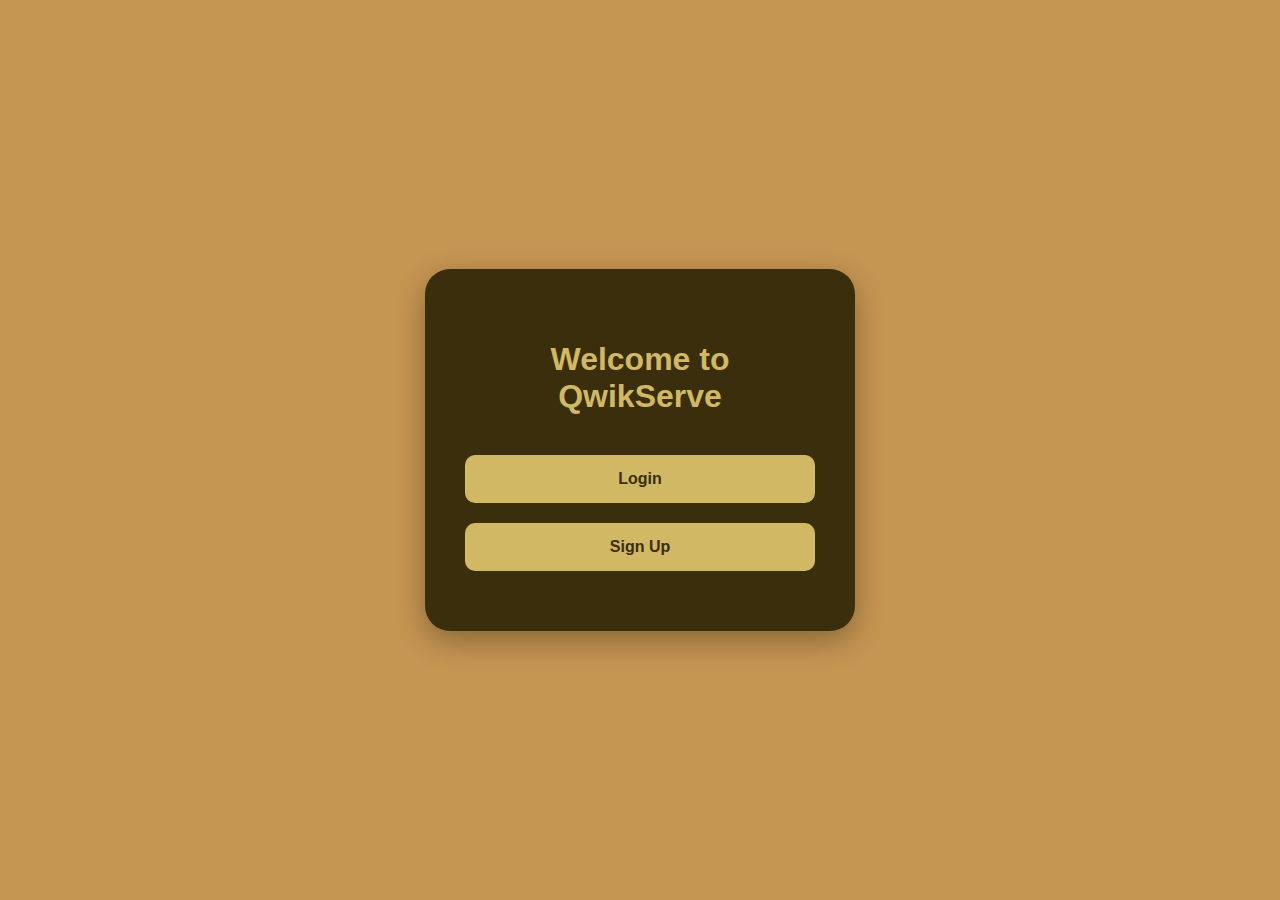
<file: index.html>
<!DOCTYPE html>
<html lang="en">
<head>
<meta charset="UTF-8">
<meta name="viewport" content="width=device-width, initial-scale=1.0">
<title>QwikServe</title>
<style>
  body {
    margin: 0;
    font-family: 'Poppins', sans-serif;
    background: #c59552;
    display: flex;
    justify-content: center;
    align-items: center;
    height: 100vh;
  }

  .container {
    background: #3a2e0c;
    padding: 50px 40px;
    border-radius: 25px;
    text-align: center;
    color: #fff;
    box-shadow: 0 10px 30px rgba(0,0,0,.3);
    width: 350px;
  }

  h1 {
    margin-bottom: 30px;
    color: #d1b865;
  }

  button {
    width: 100%;
    padding: 15px;
    margin: 10px 0;
    border: none;
    border-radius: 10px;
    background: #d1b865;
    color: #3a2e0c;
    font-size: 16px;
    font-weight: bold;
    cursor: pointer;
    transition: 0.3s;
  }

  button:hover {
    background: #fff;
    color: #3a2e0c;
  }
</style>
</head>
<body>

<div class="container">
  <h1>Welcome to QwikServe</h1>

  <button id="loginBtn">Login</button>
  <button id="signupBtn">Sign Up</button>
</div>

<script>
  // Redirect to login page
  document.getElementById("loginBtn").addEventListener("click", function() {
    window.location.href = "sign.html";
  });

  // Redirect to signup page
  document.getElementById("signupBtn").addEventListener("click", function() {
    window.location.href = "signup.html";
  });
</script>

</body>
</html>
</file>
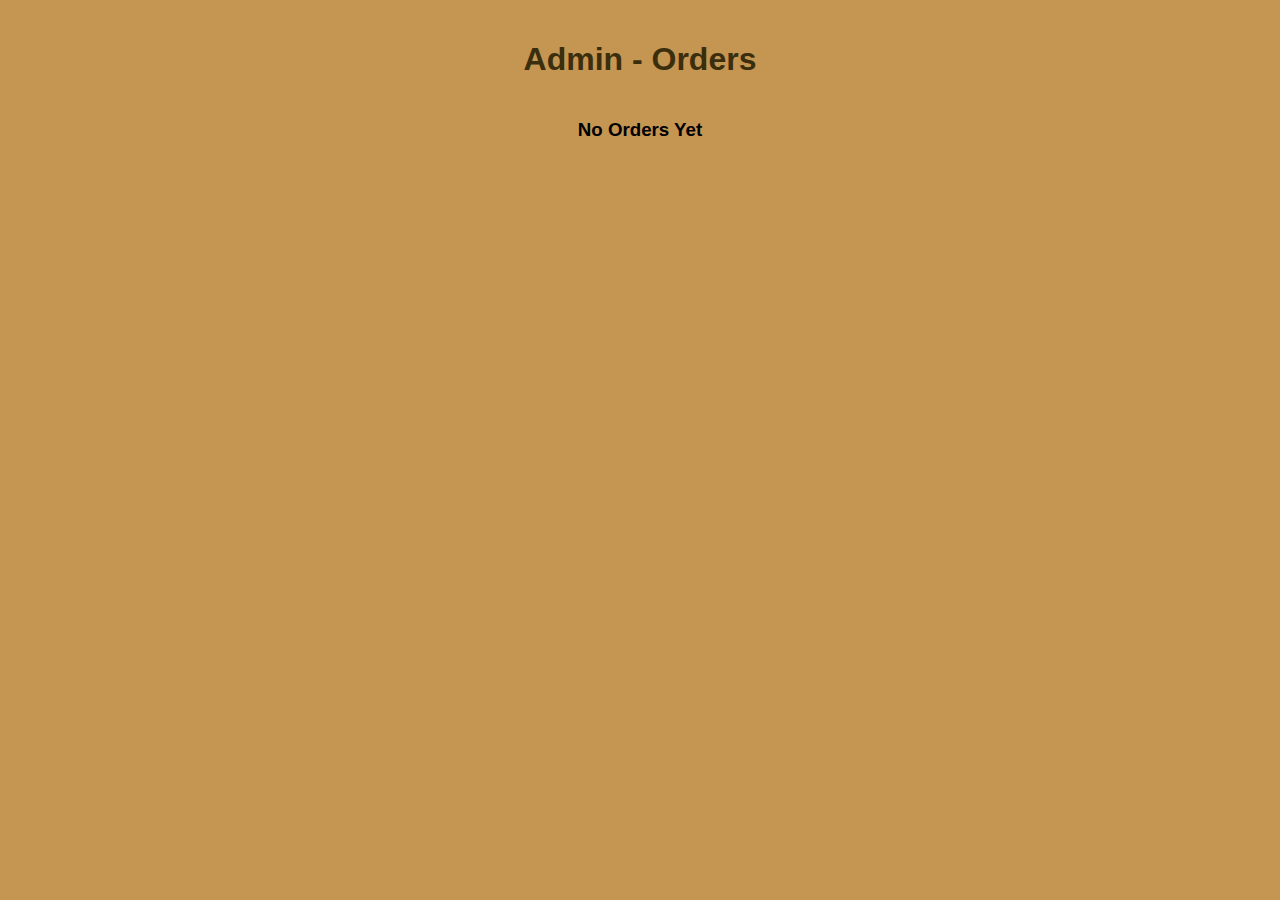
<file: admin-order.html>
<!DOCTYPE html>
<html>
<head>
<title>Admin - Orders</title>

<style>

body{
margin:0;
font-family:'Poppins',sans-serif;
background:#c59552;
padding:20px;
}

h1{
text-align:center;
color:#3a2e0c;
}

.orders-container{
display:flex;
flex-wrap:wrap;
justify-content:center;
gap:20px;
}

/* ORDER CARD */

.order-card{
background:#3a2e0c;
color:white;
width:320px;
padding:15px;
border-radius:20px;
box-shadow:0 8px 20px rgba(0,0,0,0.2);
}

.order-card h3{
margin:0;
color:#d1b865;
}

.item{
background:#4a3514;
padding:8px;
margin:5px 0;
border-radius:10px;
}

.total{
margin-top:10px;
font-weight:bold;
color:#d1b865;
}

/* STATUS */

.status{
margin-top:8px;
font-weight:bold;
color:#d1b865;
}

/* BUTTONS */

.btns{
margin-top:10px;
display:flex;
gap:5px;
}

.btns button{
flex:1;
padding:6px;
border:none;
border-radius:8px;
cursor:pointer;
font-weight:bold;
background:#d1b865;
}

</style>
</head>

<body>

<h1>Admin - Orders</h1>

<div class="orders-container" id="ordersContainer"></div>

<script>

function loadOrders(){

let orders = JSON.parse(localStorage.getItem("orders")) || [];
let container = document.getElementById("ordersContainer");

container.innerHTML="";

if(orders.length==0){
container.innerHTML="<h3>No Orders Yet</h3>";
return;
}

orders.forEach((order,index)=>{

let itemsHTML="";
let total=0;

order.items.forEach(item=>{
itemsHTML+=`
<div class="item">
<p>${item.name}</p>
<p>${item.quantity} x ₹${item.price}</p>
</div>
`;
total+=item.total;
});

container.innerHTML+=`

<div class="order-card">

<h3>Order ID: ${order.orderId}</h3>
<p>${order.date}</p>

<p class="status">
Status : ${order.status || "Preparing"}
</p>

${itemsHTML}

<p class="total">Total: ₹ ${total}</p>

<div class="btns">

<button onclick="updateStatus(${index},'Ready')">
Mark Ready
</button>

<button onclick="updateStatus(${index},'Taken by Customer')">
Taken
</button>

</div>

</div>

`;

});

}

function updateStatus(i,newStatus){

let orders = JSON.parse(localStorage.getItem("orders")) || [];

orders[i].status = newStatus;

localStorage.setItem("orders",JSON.stringify(orders));

loadOrders();

}

loadOrders();

</script>

</body>
</html>
</file>
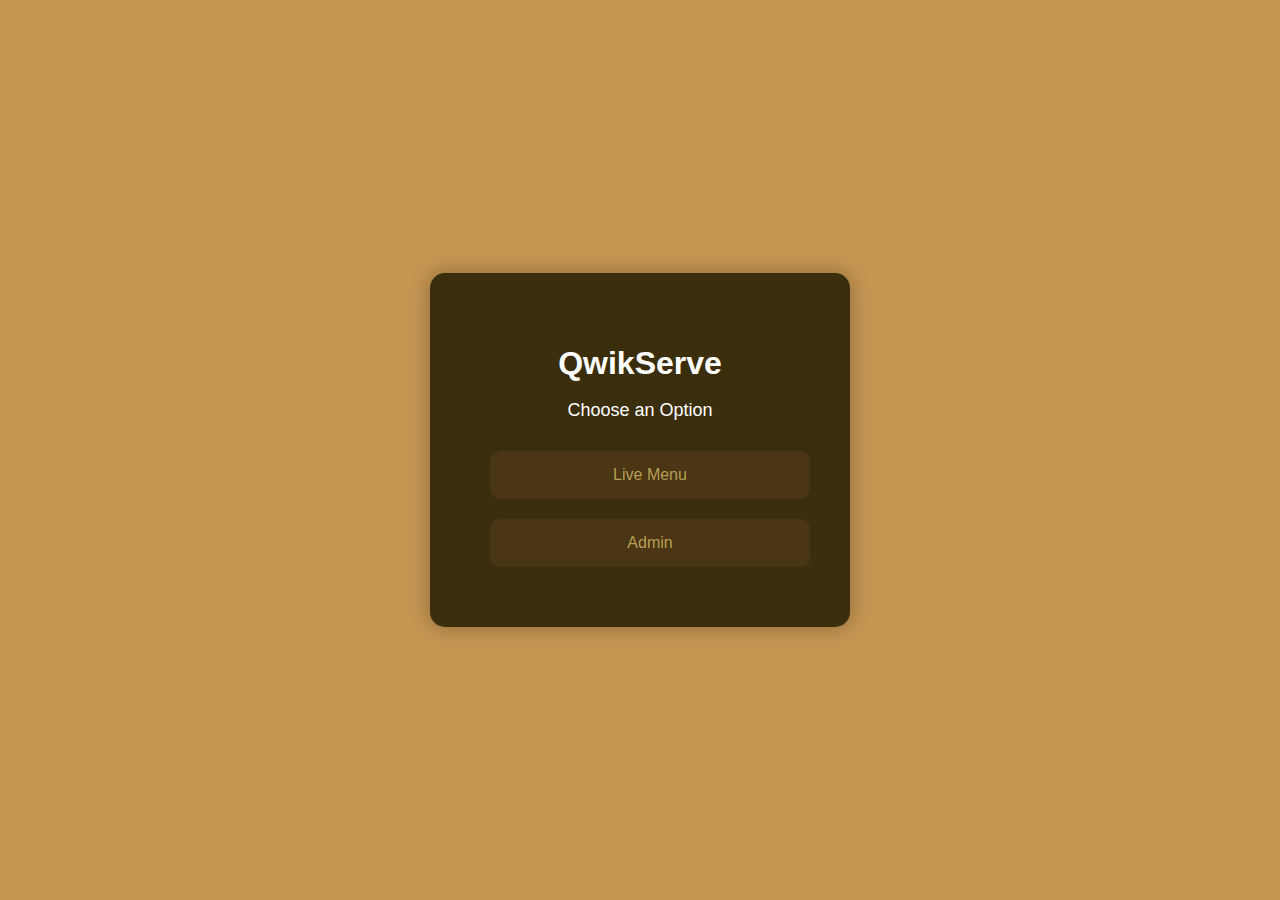
<file: dashboard.html>
<!DOCTYPE html>
<html lang="en">
<head>
    <meta charset="UTF-8">
    <meta name="viewport" content="width=device-width, initial-scale=1.0">
    <title>QwikServe Options</title>
    <link rel="stylesheet" href="style.css">
</head>
<body>

<div class="options-container">
    <div class="options-box">
        <h1>QwikServe</h1>
        <p class="tagline">Choose an Option</p>

        <div class="buttons">
            <button class="option-btn" onclick="window.location.href='#'">
                Live Menu
            </button>

            <button class="option-btn" onclick="window.location.href='#'">
                Admin
            </button>
        </div>
    </div>
</div>

</body>
</html>
</file>
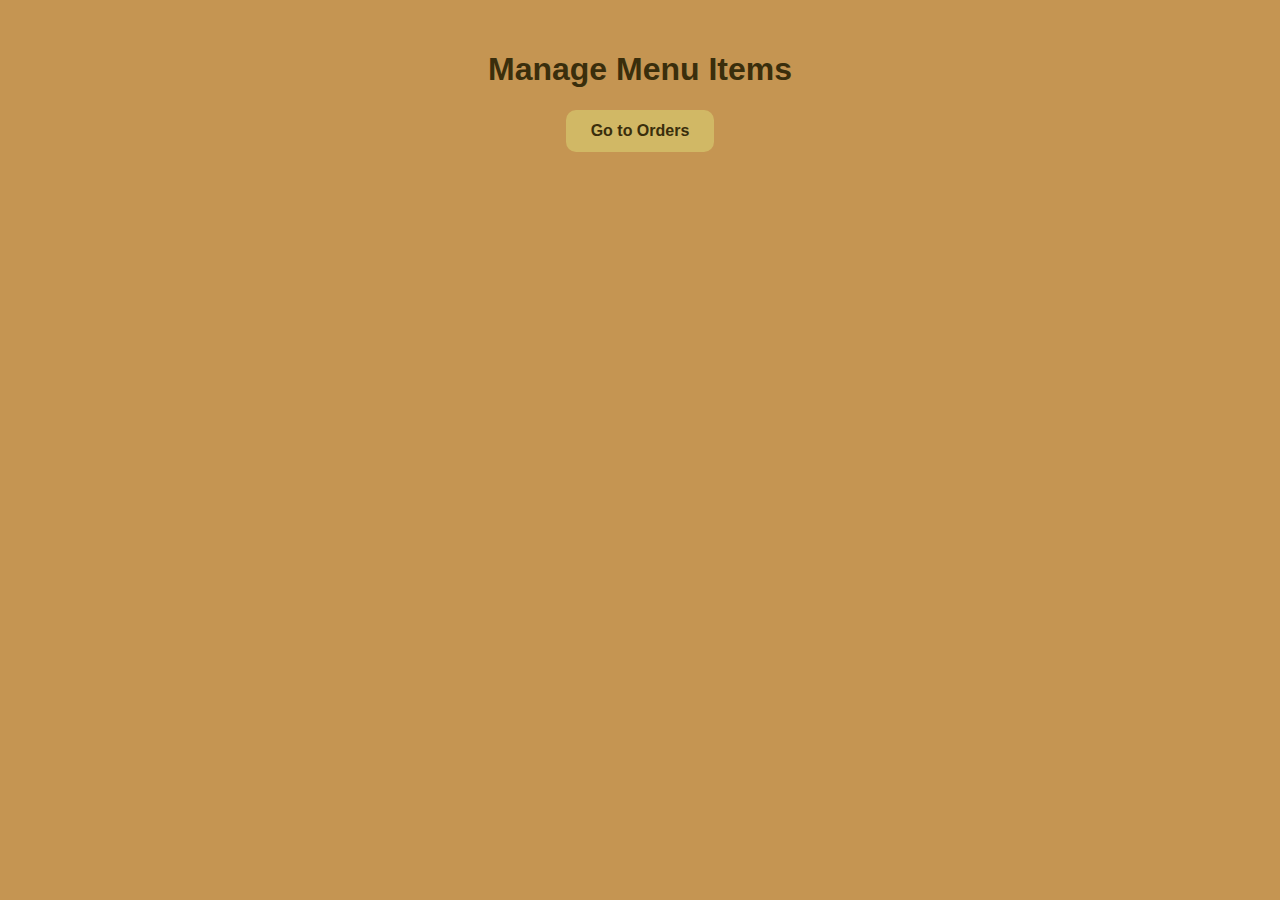
<file: managemenu.html>
<!DOCTYPE html>
<html>
<head>
<title>Manage Menu</title>

<style>
body{
  margin:0;
  font-family:Arial;
  background:#c59552;
  padding:30px;
}

h1{
  text-align:center;
  color:#3a2e0c;
}

.top-button {
  display: flex;
  justify-content: center;
  margin-bottom: 20px;
}

.top-button button {
  padding: 12px 25px;
  background: #d1b865;
  border: none;
  border-radius: 10px;
  font-weight: bold;
  cursor: pointer;
  color: #3a2e0c;
  font-size: 16px;
  transition: 0.3s;
}

.top-button button:hover {
  background: #fff;
}

.menu-container{
  display:flex;
  flex-wrap:wrap;
  justify-content:center;
  gap:20px;
}

.card{
  background:#3a2e0c;
  width:250px;
  padding:15px;
  border-radius:15px;
  color:white;
  text-align:center;
  position:relative;
}

.card img{
  width:100%;
  height:150px;
  object-fit:cover;
  border-radius:10px;
}

.stock-label{
  position:absolute;
  top:10px;
  right:10px;
  background:red;
  padding:5px 10px;
  border-radius:10px;
  font-size:12px;
}

.btn{
  width:100%;
  padding:10px;
  margin-top:10px;
  border:none;
  border-radius:8px;
  cursor:pointer;
}

.edit{
  background:#d1b865d4;
  color:#3a2e0c;
}

.delete{
  background:#8b0000;
  color:white;
}

.stock{
  background:orange;
  color:white;
}
</style>
</head>

<body>

<h1>Manage Menu Items</h1>

<div class="top-button">
  <button id="goOrdersBtn">Go to Orders</button>
</div>

<div class="menu-container" id="menuContainer"></div>

<script>

function loadMenu(){

  let menuItems = JSON.parse(localStorage.getItem("menuItems")) || [];

  let container = document.getElementById("menuContainer");

  container.innerHTML = "";

  menuItems.forEach((item,index)=>{

    container.innerHTML += `

    <div class="card">

      ${item.stock === false ? '<div class="stock-label">Out of Stock</div>' : ''}

      <img src="${item.image}" alt="food">

      <h3>${item.name}</h3>

      <p>₹ ${item.price}</p>

      <p>${item.category}</p>

      <button class="btn edit" onclick="editItem(${index})">Edit</button>

      <button class="btn delete" onclick="deleteItem(${index})">Delete</button>

      <button class="btn stock" onclick="toggleStock(${index})">
        ${item.stock === false ? 'Mark In Stock' : 'Mark Out of Stock'}
      </button>

    </div>

    `;

  });

}

function deleteItem(index){

  let menuItems = JSON.parse(localStorage.getItem("menuItems"));

  menuItems.splice(index,1);

  localStorage.setItem("menuItems",JSON.stringify(menuItems));

  loadMenu();

}

function editItem(index){

  let menuItems = JSON.parse(localStorage.getItem("menuItems"));

  let item = menuItems[index];

  let newName = prompt("Enter New Name",item.name);
  let newPrice = prompt("Enter New Price",item.price);
  let newCategory = prompt("Enter New Category",item.category);
  let newImage = prompt("Enter New Image URL",item.image);

  menuItems[index] = {
    name:newName,
    price:newPrice,
    category:newCategory,
    image:newImage,
    stock:item.stock
  };

  localStorage.setItem("menuItems",JSON.stringify(menuItems));

  loadMenu();

}

/* ✅ STOCK TOGGLE FUNCTION */
function toggleStock(index){

  let menuItems = JSON.parse(localStorage.getItem("menuItems"));

  menuItems[index].stock = menuItems[index].stock === false ? true : false;

  localStorage.setItem("menuItems",JSON.stringify(menuItems));

  loadMenu();

}

/* GO TO ORDERS BUTTON */
document.getElementById("goOrdersBtn").addEventListener("click", function(){
  window.location.href = "admin-order.html";
});

loadMenu();

</script>

</body>
</html>
</file>
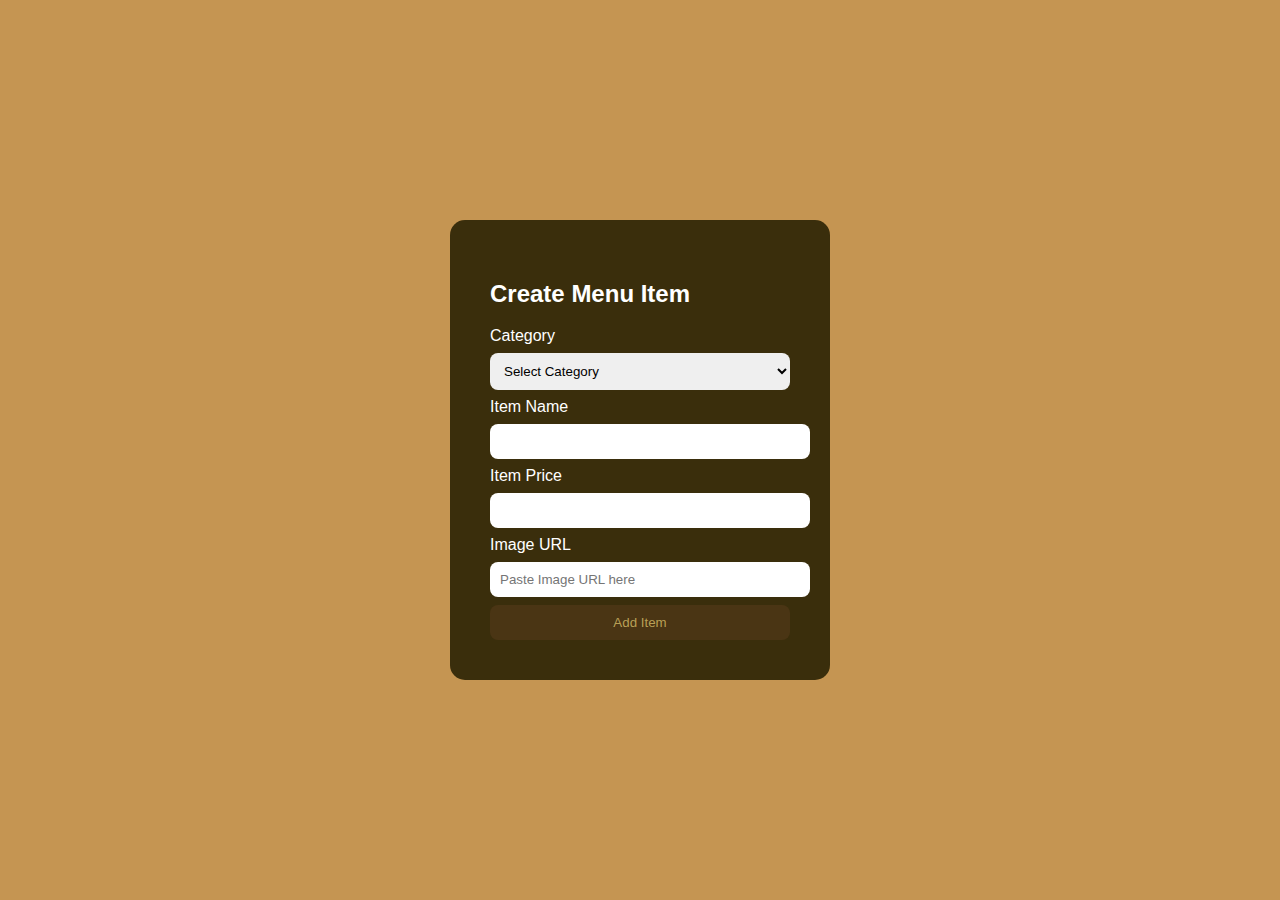
<file: menu.html>
<!DOCTYPE html>
<html>
<head>
<title>Create Menu</title>

<style>
body {
margin:0;
font-family:Arial;
background:#c59552;
display:flex;
justify-content:center;
align-items:center;
height:100vh;
}

.box{
background:#3a2e0c;
padding:40px;
border-radius:15px;
color:white;
width:300px;
}

input,select{
width:100%;
padding:10px;
margin:8px 0;
border:none;
border-radius:8px;
}

button{
width:100%;
padding:10px;
background:#4a3514;
color:#d1b865d4;
border:none;
border-radius:8px;
cursor:pointer;
}
</style>

</head>

<body>

<div class="box">

<h2>Create Menu Item</h2>

<form id="menuForm">

<label>Category</label>
<select id="category" required>
<option value="">Select Category</option>
<option value="Drinks">Drinks</option>
<option value="Snacks">Snacks</option>
<option value="Desserts">Desserts</option>
</select>

<label>Item Name</label>
<input type="text" id="name" required>

<label>Item Price</label>
<input type="number" id="price" required>

<label>Image URL</label>
<input type="text" id="image" placeholder="Paste Image URL here" required>

<button type="submit">Add Item</button>

</form>

</div>

<!-- SCRIPT -->
<script>

document.getElementById("menuForm").addEventListener("submit", function(event){

event.preventDefault();

let name = document.getElementById("name").value;
let price = document.getElementById("price").value;
let category = document.getElementById("category").value;
let image = document.getElementById("image").value;

let menuItems = JSON.parse(localStorage.getItem("menuItems")) || [];

menuItems.push({
name:name,
price:price,
category:category,
image:image
});

localStorage.setItem("menuItems", JSON.stringify(menuItems));

alert("Item Added!");

document.getElementById("menuForm").reset();

});

</script>

</body>
</html>
</file>
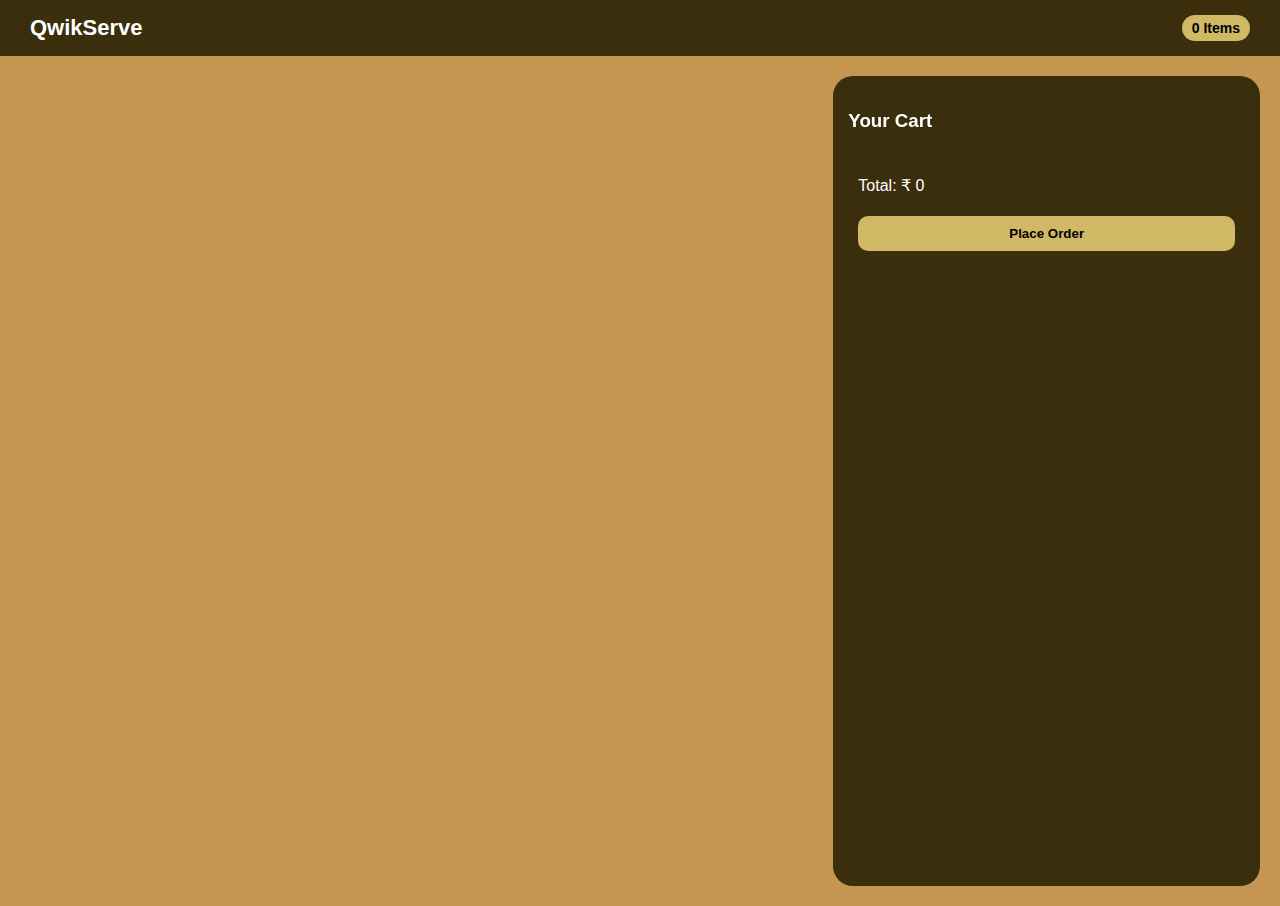
<file: ordr.html>
<!DOCTYPE html>
<html>
<head>
<title>QwikServe Order</title>

<style>

*{box-sizing:border-box;}

body{
margin:0;
font-family:'Poppins',sans-serif;
background:#c59552;
}

/* NAVBAR */

.nav{
background:#3a2e0c;
color:#fff;
padding:15px 30px;
font-size:22px;
font-weight:bold;
display:flex;
justify-content:space-between;
align-items:center;
}

.cart-badge{
background:#d1b865;
color:#000;
padding:5px 10px;
border-radius:50px;
font-size:14px;
}

/* LAYOUT */

.container{
display:flex;
padding:20px;
gap:20px;
}

/* MENU GRID */

.menu{
flex:2;
display:grid;
grid-template-columns:repeat(auto-fill,minmax(220px,1fr));
gap:20px;
}

/* MENU CARD */

.card{
position:relative;
height:220px;
border-radius:20px;
overflow:hidden;
cursor:pointer;
transition:.3s;
box-shadow:0 10px 25px rgba(0,0,0,.2);
}

.card:hover{
transform:scale(1.05);
}

.card img{
width:100%;
height:100%;
object-fit:cover;
}

.overlay{
position:absolute;
bottom:0;
width:100%;
background:linear-gradient(to top,rgba(0,0,0,.8),transparent);
color:white;
padding:10px;
}

.qty-box{
display:flex;
margin-top:5px;
}

.qty-box button{
flex:1;
border:none;
background:#d1b865;
cursor:pointer;
font-size:18px;
}

.qty-box input{
width:40px;
text-align:center;
border:none;
}

/* CART PANEL */

.cart{
flex:1;
background:#3a2e0c;
border-radius:20px;
padding:15px;
height:90vh;
overflow-y:auto;
position:sticky;
top:10px;
color:white;
}

.cart-item{
background:#4a3514;
padding:10px;
margin-bottom:10px;
border-radius:10px;
}

.cart-item button{
width:100%;
padding:5px;
margin-top:5px;
background:#8b0000;
border:none;
color:white;
border-radius:5px;
cursor:pointer;
}

.checkout{
position:sticky;
bottom:0;
background:#3a2e0c;
padding:10px;
}

.checkout button{
width:100%;
padding:10px;
background:#d1b865;
border:none;
border-radius:10px;
font-weight:bold;
cursor:pointer;
margin-top:5px;
}

.out-stock{
color:red;
font-weight:bold;
}

</style>
</head>

<body>

<div class="nav">
QwikServe
<span class="cart-badge" id="itemCount">0 Items</span>
</div>

<div class="container">

<div class="menu" id="menuContainer"></div>

<div class="cart">
<h3>Your Cart</h3>
<div id="cartItems"></div>

<div class="checkout">
<p id="grandTotal"></p>
<button onclick="placeOrder()">Place Order</button>
</div>

</div>

</div>

<script>

/* LOAD MENU */

function loadMenu(){

let menuItems = JSON.parse(localStorage.getItem("menuItems")) || [];
let container = document.getElementById("menuContainer");

container.innerHTML="";

menuItems.forEach((item,i)=>{

container.innerHTML+=`

<div class="card" style="${item.stock===false?'opacity:0.5;':''}">
<img src="${item.image}">
<div class="overlay">

<h4>${item.name}</h4>
<p>₹ ${item.price}</p>

${item.stock===false?

`<p class="out-stock">Out of Stock</p>`

:

`
<div class="qty-box">
<button onclick="dec(${i})">-</button>
<input id="qty${i}" value="1">
<button onclick="inc(${i})">+</button>
</div>

<button onclick="addToCart(${i})">Add</button>
`

}

</div>
</div>

`;

});

}

/* QTY */

function inc(i){
let q=document.getElementById("qty"+i);
q.value=parseInt(q.value)+1;
}

function dec(i){
let q=document.getElementById("qty"+i);
if(q.value>1)q.value--;
}

/* ADD CART */

function addToCart(i){

let menuItems=JSON.parse(localStorage.getItem("menuItems"));
let item=menuItems[i];

if(item.stock===false){
alert("Item is Out of Stock!");
return;
}

let qty=document.getElementById("qty"+i).value;
let cart=JSON.parse(localStorage.getItem("cart"))||[];

cart.push({
name:item.name,
price:item.price,
quantity:parseInt(qty),
total:item.price*qty
});

localStorage.setItem("cart",JSON.stringify(cart));
loadCart();

}

/* LOAD CART */

function loadCart(){

let cart=JSON.parse(localStorage.getItem("cart"))||[];
let c=document.getElementById("cartItems");

let total=0;
let items=0;

c.innerHTML="";

cart.forEach((it,i)=>{

items+=it.quantity;
total+=it.total;

c.innerHTML+=`

<div class="cart-item">
<h4>${it.name}</h4>
<p>${it.quantity} x ₹${it.price}</p>
<p>₹ ${it.total}</p>
<button onclick="removeItem(${i})">Remove</button>
</div>

`;

});

document.getElementById("itemCount").innerText=items+" Items";
document.getElementById("grandTotal").innerText="Total: ₹ "+total;

}

/* REMOVE */

function removeItem(i){
let cart=JSON.parse(localStorage.getItem("cart"))||[];
cart.splice(i,1);
localStorage.setItem("cart",JSON.stringify(cart));
loadCart();
}

/* PLACE ORDER */

function placeOrder(){

let cart = JSON.parse(localStorage.getItem("cart")) || [];

if(cart.length === 0){
alert("Cart is Empty!");
return;
}

let orders = JSON.parse(localStorage.getItem("orders")) || [];

let newOrder = {
orderId: "ORD" + Date.now(),
items: cart,
date: new Date().toLocaleString(),
status:"Preparing"
};

orders.push(newOrder);

localStorage.setItem("orders", JSON.stringify(orders));

/* SAVE LATEST ORDER */
localStorage.setItem("latestOrder", JSON.stringify(newOrder));

localStorage.removeItem("cart");

loadCart();

window.location.href="success.html";

}

loadMenu();
loadCart();

</script>

</body>
</html>
</file>
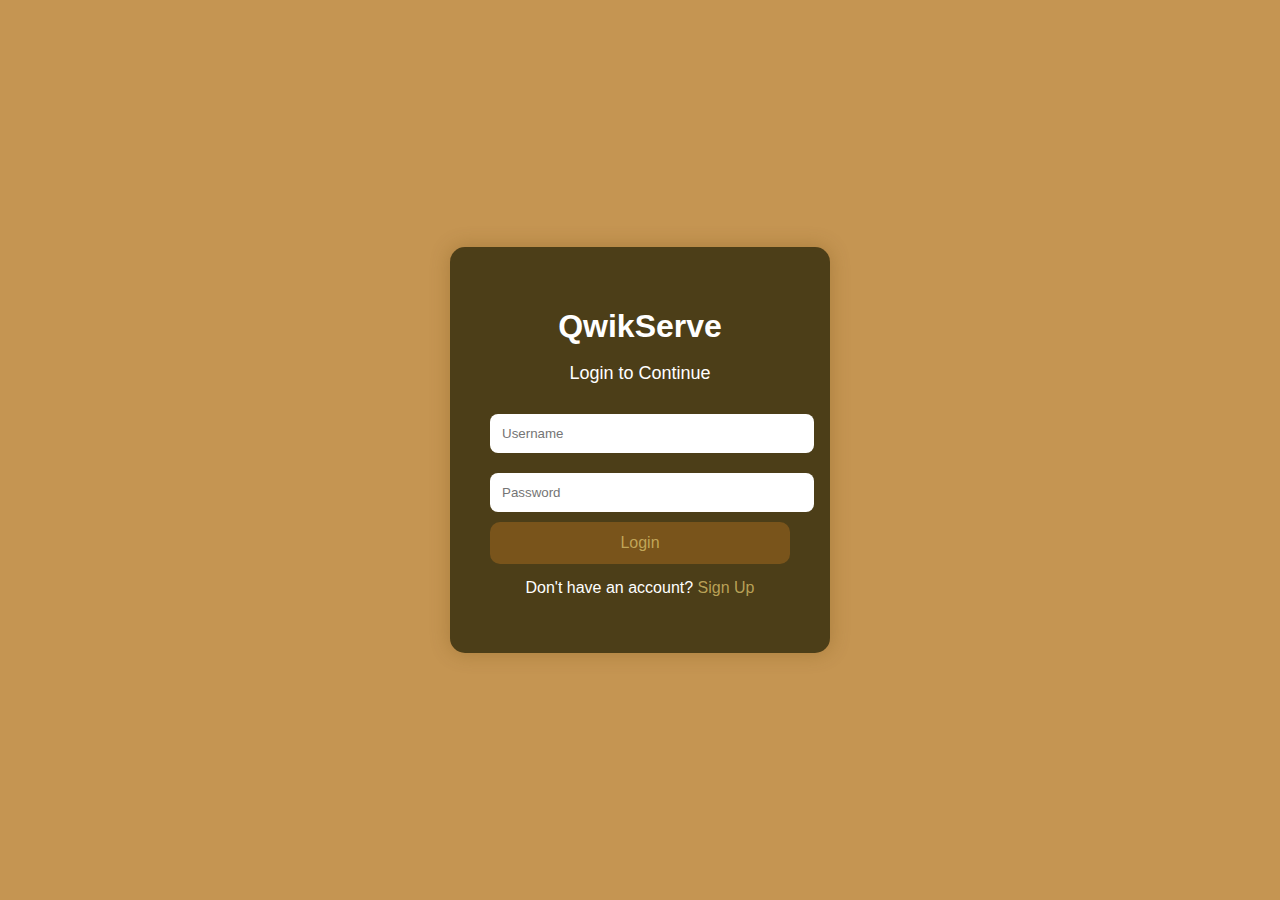
<file: sign.html>
<!DOCTYPE html>
<html lang="en">
<head>
    <meta charset="UTF-8">
    <meta name="viewport" content="width=device-width, initial-scale=1.0">
    <title>QwikServe Login</title>
    <link rel="stylesheet" href="style.css">
</head>
<body>

<div class="login-container">
    <div class="login-box">
        <h1>QwikServe</h1>
        <p class="tagline">Login to Continue</p>

        <form id="loginForm">
            <input type="text" id="username" placeholder="Username" required>
            <input type="password" id="password" placeholder="Password" required>

            <button type="submit">Login</button>
        </form>

        <p class="signup-text">
            Don't have an account? <a href="signup.html">Sign Up</a>
        </p>
    </div>
</div>

<script>
document.getElementById('loginForm').addEventListener('submit', function(e) {
    e.preventDefault();
    
    // Get username and password from form
    const username = document.getElementById('username').value;
    const password = document.getElementById('password').value;
    
    // Check if localStorage has users
    const users = JSON.parse(localStorage.getItem('users'));
    
    // Debug: Check what's in localStorage
    console.log('Raw localStorage users:', localStorage.getItem('users'));
    console.log('Parsed users:', users);
    
    // Check if users exist in localStorage
    if (!users) {
        alert('No users found in database. Please sign up first.');
        return;
    }
    
    if (users.length === 0) {
        alert('No users registered yet. Please sign up first.');
        return;
    }
    
    // Find user with matching username and password
    const user = users.find(u => u.username === username && u.password === password);
    
    // Debug: Log the found user
    console.log('Found user:', user);
    
    if (user) {
        alert('Login successful! Welcome ' + (user.fullName || user.username));
        
        // Check role and redirect accordingly
        if (user.role === 'admin') {
            window.location.href = 'managemenu.html';
        } else {
            window.location.href = 'ordr.html';
        }
    } else {
        // Check if username exists but password is wrong
        const usernameExists = users.some(u => u.username === username);
        if (usernameExists) {
            alert('Incorrect password!');
        } else {
            alert('Username not found!');
        }
    }
    
    // Clear password field
    document.getElementById('password').value = '';
});

// Optional: Display number of registered users on page load
window.addEventListener('load', function() {
    const users = JSON.parse(localStorage.getItem('users'));
    if (users && users.length > 0) {
        console.log(`Total registered users: ${users.length}`);
        console.log('Registered usernames:', users.map(u => u.username));
    } else {
        console.log('No users registered yet');
    }
});
</script>

</body>
</html>
</file>
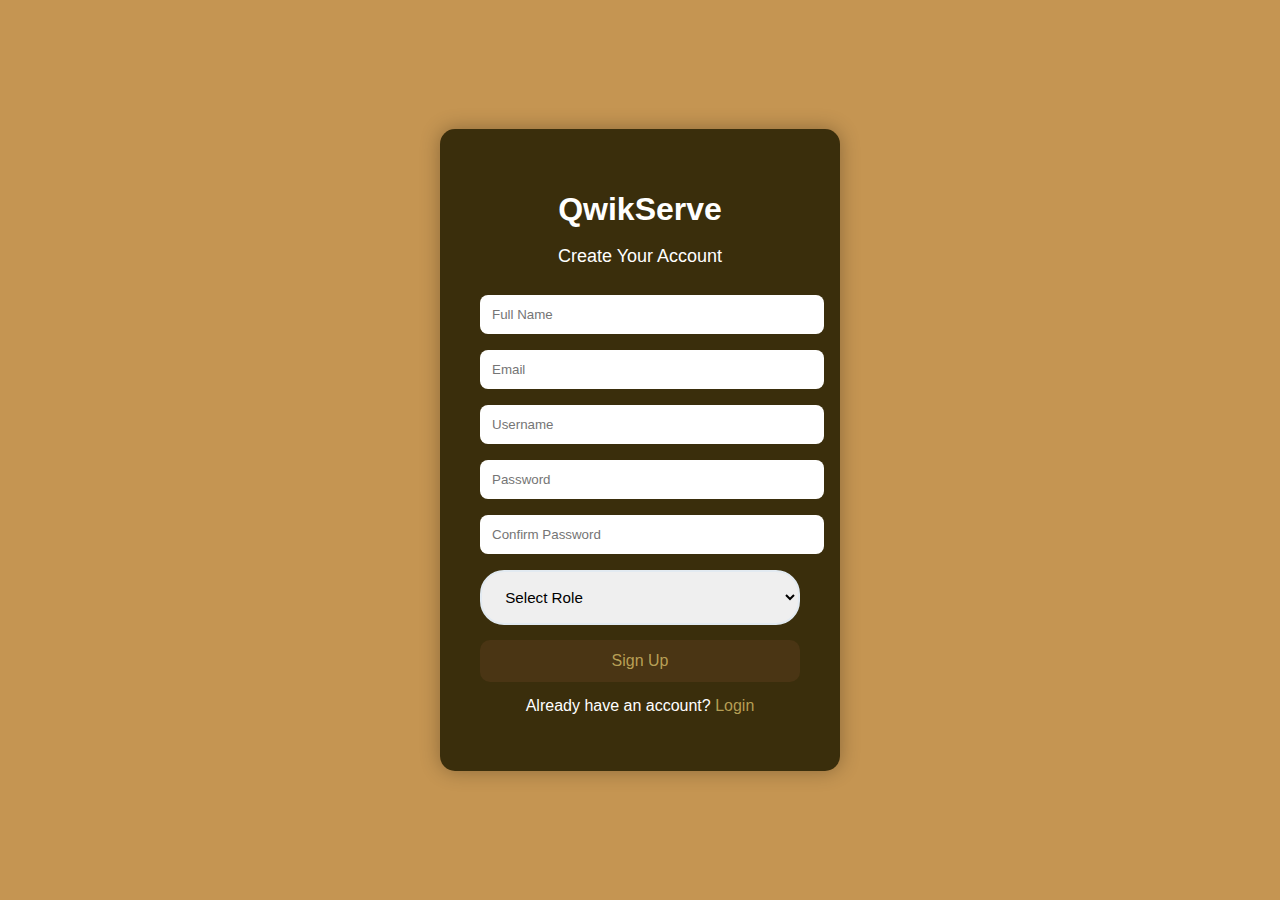
<file: signup.html>
<!DOCTYPE html>
<html lang="en">
<head>
    <meta charset="UTF-8">
    <meta name="viewport" content="width=device-width, initial-scale=1.0">
    <title>QwikServe Sign Up</title>
    <link rel="stylesheet" href="style.css">
</head>
<body>

<div class="signup-container">
    <div class="signup-box">
        <h1>QwikServe</h1>
        <p class="tagline">Create Your Account</p>

        <form id="signupForm">
            <input type="text" id="fullName" placeholder="Full Name" required>
            <input type="email" id="email" placeholder="Email" required>
            <input type="text" id="username" placeholder="Username" required>
            <input type="password" id="password" placeholder="Password" required>
            <input type="password" id="confirmPassword" placeholder="Confirm Password" required>
            
            <!-- Role selection dropdown -->
            <select id="role" required style="padding: 1rem 1.2rem; border: 2px solid #e2eaf1; border-radius: 24px; font-size: 0.95rem; width: 100%;">
                <option value="" disabled selected>Select Role</option>
                <option value="customer">Customer</option>
                <option value="admin">Admin</option>
            </select>

            <button type="submit">Sign Up</button>
        </form>

        <p class="login-text">
            Already have an account? <a href="login.html">Login</a>
        </p>
    </div>
</div>

<script>
document.getElementById('signupForm').addEventListener('submit', function(e) {
    e.preventDefault();
    
    // Get form values
    const fullName = document.getElementById('fullName').value;
    const email = document.getElementById('email').value;
    const username = document.getElementById('username').value;
    const password = document.getElementById('password').value;
    const confirmPassword = document.getElementById('confirmPassword').value;
    const role = document.getElementById('role').value;
    
    // Basic validation
    if (password !== confirmPassword) {
        alert('Passwords do not match!');
        return;
    }
    
    if (!role) {
        alert('Please select a role!');
        return;
    }
    
    // Get existing users from localStorage
    let users = JSON.parse(localStorage.getItem('users')) || [];
    
    // Check if username already exists
    if (users.some(user => user.username === username)) {
        alert('Username already exists!');
        return;
    }
    
    // Check if email already exists
    if (users.some(user => user.email === email)) {
        alert('Email already registered!');
        return;
    }
    
    // Create new user object with role
    const newUser = {
        id: Date.now(),
        fullName: fullName,
        email: email,
        username: username,
        password: password,
        role: role,
        createdAt: new Date().toISOString()
    };
    
    // Add new user to array
    users.push(newUser);
    
    // Save to localStorage
    localStorage.setItem('users', JSON.stringify(users));
    
    alert('Registration successful! Redirecting to login page...');
    
    // Redirect to sign.html (login page)
    setTimeout(function() {
        window.location.href = 'sign.html';
    }, 1000);
});
</script>

</body>
</html>
</file>
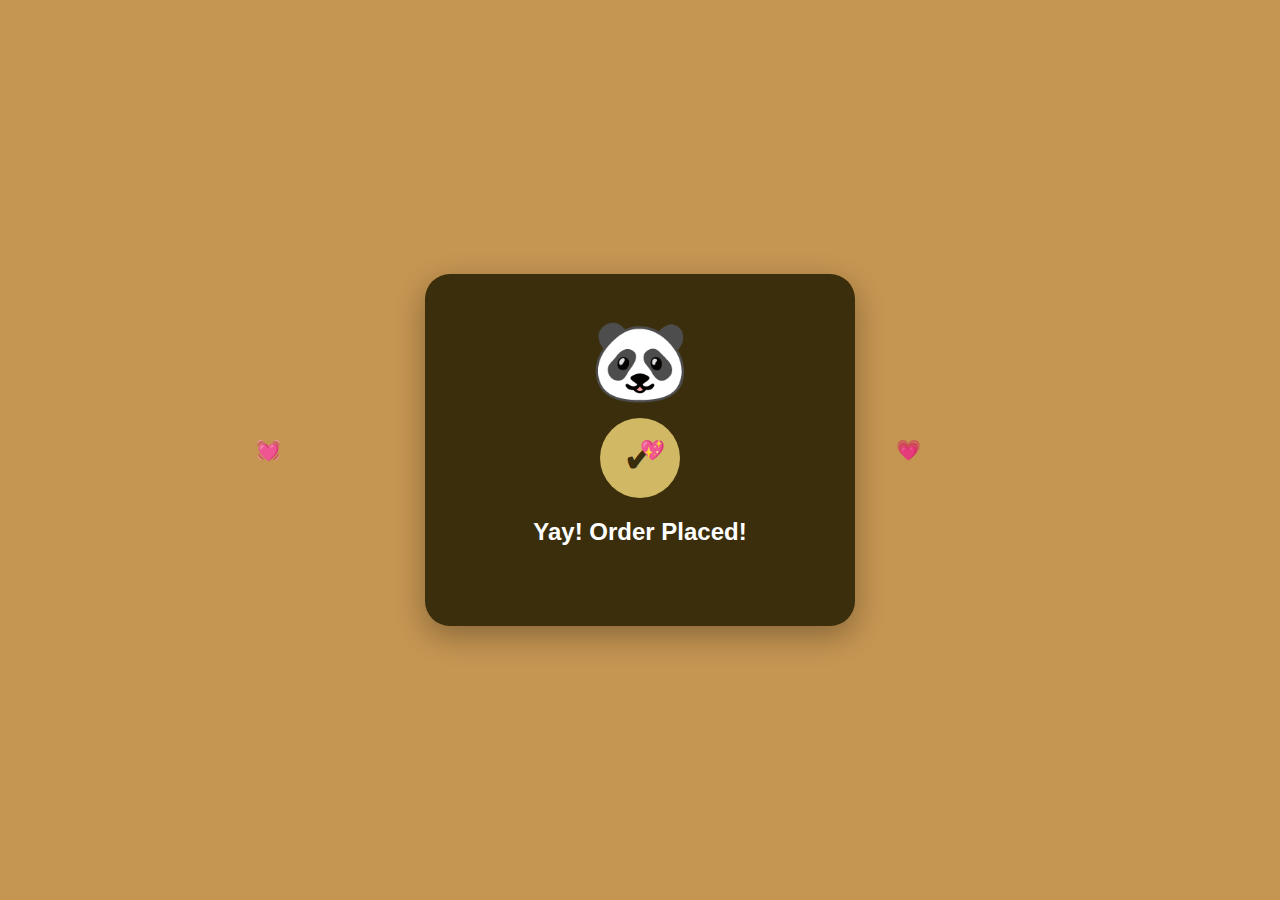
<file: success.html>
<!DOCTYPE html>
<html>
<head>
<title>Order Placed</title>

<style>

body{
margin:0;
height:100vh;
display:flex;
justify-content:center;
align-items:center;
background:#c59552;
font-family:'Poppins',sans-serif;
overflow:hidden;
}

/* CARD */

.box{
background:#3a2e0c;
padding:40px;
border-radius:25px;
text-align:center;
color:white;
width:350px;
box-shadow:0 10px 30px rgba(0,0,0,.3);
position:relative;
}

/* PANDA */

.panda{
font-size:80px;
animation:jump 1s infinite;
}

@keyframes jump{
0%,100%{transform:translateY(0);}
50%{transform:translateY(-20px);}
}

/* HEARTS */

.heart{
position:absolute;
color:#ff6b81;
animation:float 3s linear infinite;
font-size:20px;
}

@keyframes float{
0%{transform:translateY(0);opacity:1;}
100%{transform:translateY(-150px);opacity:0;}
}

/* CHECK */

.checkmark{
width:80px;
height:80px;
border-radius:50%;
background:#d1b865;
display:flex;
justify-content:center;
align-items:center;
margin:10px auto;
animation:pop .5s ease;
}

.checkmark:after{
content:'✔';
font-size:40px;
color:#3a2e0c;
}

@keyframes pop{
0%{transform:scale(0);}
100%{transform:scale(1);}
}

/* STATUS */

.status{
margin-top:10px;
padding:10px;
border-radius:10px;
font-weight:bold;
}

button{
margin-top:20px;
padding:10px 20px;
border:none;
background:#d1b865;
border-radius:10px;
cursor:pointer;
font-weight:bold;
}

</style>

</head>

<body>

<div class="box">

<div class="panda">🐼</div>

<div class="checkmark"></div>

<h2>Yay! Order Placed!</h2>

<p id="orderId"></p>

<div id="orderStatus" class="status"></div>

<!-- <button onclick="goHome()">Back to Menu</button> -->

</div>

<!-- FLOATING HEARTS -->
<div class="heart" style="left:20%;animation-delay:0s;">💓</div>
<div class="heart" style="left:50%;animation-delay:1s;">💖</div>
<div class="heart" style="left:70%;animation-delay:2s;">💗</div>

<script>

/* GET LATEST ORDER */

let latestOrder = JSON.parse(localStorage.getItem("latestOrder"));

if(latestOrder){
document.getElementById("orderId").innerText="Order ID: "+latestOrder.orderId;
}

/* CHECK STATUS EVERY 1 SECOND */

function checkOrderStatus(){

let orders = JSON.parse(localStorage.getItem("orders")) || [];

let currentOrder = orders.find(o => o.orderId === latestOrder.orderId);

if(!currentOrder) return;

let statusBox = document.getElementById("orderStatus");

let status = currentOrder.status || "Preparing";

/* PREPARING */
if(status === "Preparing"){
statusBox.innerText="⏳ Preparing your yummy order...";
statusBox.style.background="orange";
}

/* READY */
if(status === "Ready"){
statusBox.innerText="🍽️ Yay! Your Order is Ready!";
statusBox.style.background="green";
}

/* TAKEN */
if(status === "Taken by Customer"){
statusBox.innerText="✅ Order Collected! Enjoy!";
statusBox.style.background="gray";
}

}

/* RUN EVERY 1 SECOND */
setInterval(checkOrderStatus,1000);

checkOrderStatus();

function goHome(){
window.location.href="order.html";
}

</script>

</body>
</html>
</file>
<file: style.css>
body {
    margin: 0;
    font-family: Arial, sans-serif;
    background: linear-gradient(to right, #c59552, #c59552);
    height: 100vh;
    display: flex;
    justify-content: center;
    align-items: center;
    color: white;
}

.container {
    text-align: center;
}

.title {
    font-size: 60px;
    font-weight: bold;
    margin-bottom: 10px;
}

.tagline {
    font-size: 18px;
    margin-bottom: 40px;
}

.buttons button {
    padding: 15px 30px;
    margin: 10px;
    font-size: 16px;
    border: none;
    border-radius: 10px;
    cursor: pointer;
    transition: 0.3s;
}

#loginBtn {
    background-color: rgb(74, 53, 20);
    color: #d1b865d4;
}

#signupBtn {
    background-color: #3a2e0c;
    color: white;
}

.buttons button:hover {
    transform: scale(1.05);
}
body {
    margin: 0;
    font-family: Arial, sans-serif;
    background: linear-gradient(to right, #c59552, #c59552);
    height: 100vh;
    display: flex;
    justify-content: center;
    align-items: center;
}

/* Login Box */
.login-box {
    background-color: #4c3e18;
    padding: 40px;
    border-radius: 15px;
    text-align: center;
    width: 300px;
    box-shadow: 0 0 20px rgba(103, 68, 12, 0.3);
    color: white;
}

.login-box h1 {
    margin-bottom: 10px;
}

.tagline {
    margin-bottom: 25px;
}

/* Input Fields */
.login-box input {
    width: 100%;
    padding: 12px;
    margin: 10px 0;
    border: none;
    border-radius: 8px;
    outline: none;
}

/* Login Button */
.login-box button {
    width: 100%;
    padding: 12px;
    background-color: rgb(121, 84, 27);
    color: #d1b865d4;
    border: none;
    border-radius: 10px;
    font-size: 16px;
    cursor: pointer;
    transition: 0.3s;
}

.login-box button:hover {
    transform: scale(1.05);
}

/* Signup Text */
.signup-text {
    margin-top: 15px;
}

.signup-text a {
    color: #d1b865d4;
    text-decoration: none;
}
body {
    margin: 0;
    font-family: Arial, sans-serif;
    background: linear-gradient(to right, #c59552, #c59552);
    height: 100vh;
    display: flex;
    justify-content: center;
    align-items: center;
}

/* Signup Box */
.signup-box {
    background-color: #3a2e0c;
    padding: 40px;
    border-radius: 15px;
    text-align: center;
    width: 320px;
    box-shadow: 0 0 20px rgba(0,0,0,0.3);
    color: white;
}

.signup-box h1 {
    margin-bottom: 10px;
}

.tagline {
    margin-bottom: 20px;
}

/* Input Fields */
.signup-box input {
    width: 100%;
    padding: 12px;
    margin: 8px 0;
    border: none;
    border-radius: 8px;
    outline: none;
}

/* Signup Button */
.signup-box button {
    width: 100%;
    padding: 12px;
    background-color: rgb(74, 53, 20);
    color: #d1b865d4;
    border: none;
    border-radius: 10px;
    font-size: 16px;
    cursor: pointer;
    transition: 0.3s;
}

.signup-box button:hover {
    transform: scale(1.05);
}

/* Login Text */
.login-text {
    margin-top: 15px;
}

.login-text a {
    color: #d1b865d4;
    text-decoration: none;
}
body {
    margin: 0;
    font-family: Arial, sans-serif;
    background: linear-gradient(to right, #c59552, #c59552);
    height: 100vh;
    display: flex;
    justify-content: center;
    align-items: center;
}

/* Options Box */
.options-box {
    background-color: #3a2e0c;
    padding: 50px;
    border-radius: 15px;
    text-align: center;
    width: 320px;
    box-shadow: 0 0 20px rgba(0,0,0,0.3);
    color: white;
}

.options-box h1 {
    margin-bottom: 10px;
}

.tagline {
    margin-bottom: 30px;
}

/* Buttons Container */
.buttons {
    display: flex;
    flex-direction: column;   /* 👈 THIS makes buttons in different lines */
}

/* Individual Button */
.option-btn {
    width: 100%;
    padding: 15px;
    margin: 12px 0;
    background-color: rgb(74, 53, 20);
    color: #d1b865d4;
    border: none;
    border-radius: 10px;
    font-size: 16px;
    cursor: pointer;
    transition: 0.3s;
}

.option-btn:hover {
    transform: scale(1.05);
}
body {
    margin: 0;
    font-family: Arial, sans-serif;
    background: linear-gradient(to right, #c59552, #c59552);
    height: 100vh;
    display: flex;
    justify-content: center;
    align-items: center;
}

/* Create Box */
.create-box {
    background-color: #3a2e0c;
    padding: 40px;
    border-radius: 15px;
    text-align: left;
    width: 350px;
    color: white;
    box-shadow: 0 0 20px rgba(0,0,0,0.3);
}

.create-box h1 {
    text-align: center;
}

.tagline {
    text-align: center;
    margin-bottom: 20px;
}

/* Labels */
label {
    margin-top: 10px;
    display: block;
}

/* Inputs */
input, select {
    width: 100%;
    padding: 10px;
    margin: 8px 0 15px 0;
    border: none;
    border-radius: 8px;
    outline: none;
}

/* Button */
button {
    width: 100%;
    padding: 12px;
    background-color: rgb(74, 53, 20);
    color: #d1b865d4;
    border: none;
    border-radius: 10px;
    font-size: 16px;
    cursor: pointer;
    transition: 0.3s;
}

button:hover {
    transform: scale(1.05);
}
body {
    margin: 0;
    font-family: Arial, sans-serif;
    background: linear-gradient(to right, #c59552, #c59552);
    display: flex;
    justify-content: center;
    align-items: center;
    min-height: 100vh;
}

.manage-box {
    background-color: #3a2e0c;
    padding: 40px;
    border-radius: 15px;
    width: 800px;
    color: white;
    text-align: center;
    box-shadow: 0 0 20px rgba(0,0,0,0.3);
}

/* Card Layout */
.card-container {
    display: flex;
    flex-wrap: wrap;
    justify-content: center;
    margin-top: 20px;
}

.menu-card {
    background-color: white;
    color: black;
    width: 200px;
    margin: 10px;
    padding: 15px;
    border-radius: 10px;
    text-align: center;
}

.menu-card img {
    width: 100%;
    height: 120px;
    border-radius: 10px;
}

.menu-card h3 {
    margin: 10px 0 5px 0;
}

.menu-card p {
    margin: 5px 0;
}

/* Buttons */
.card-btn {
    padding: 6px 10px;
    margin: 5px;
    border: none;
    border-radius: 6px;
    cursor: pointer;
}

.deleteBtn {
    background-color: red;
    color: white;
}

.editBtn {
    background-color: green;
    color: white;
}
</file>
